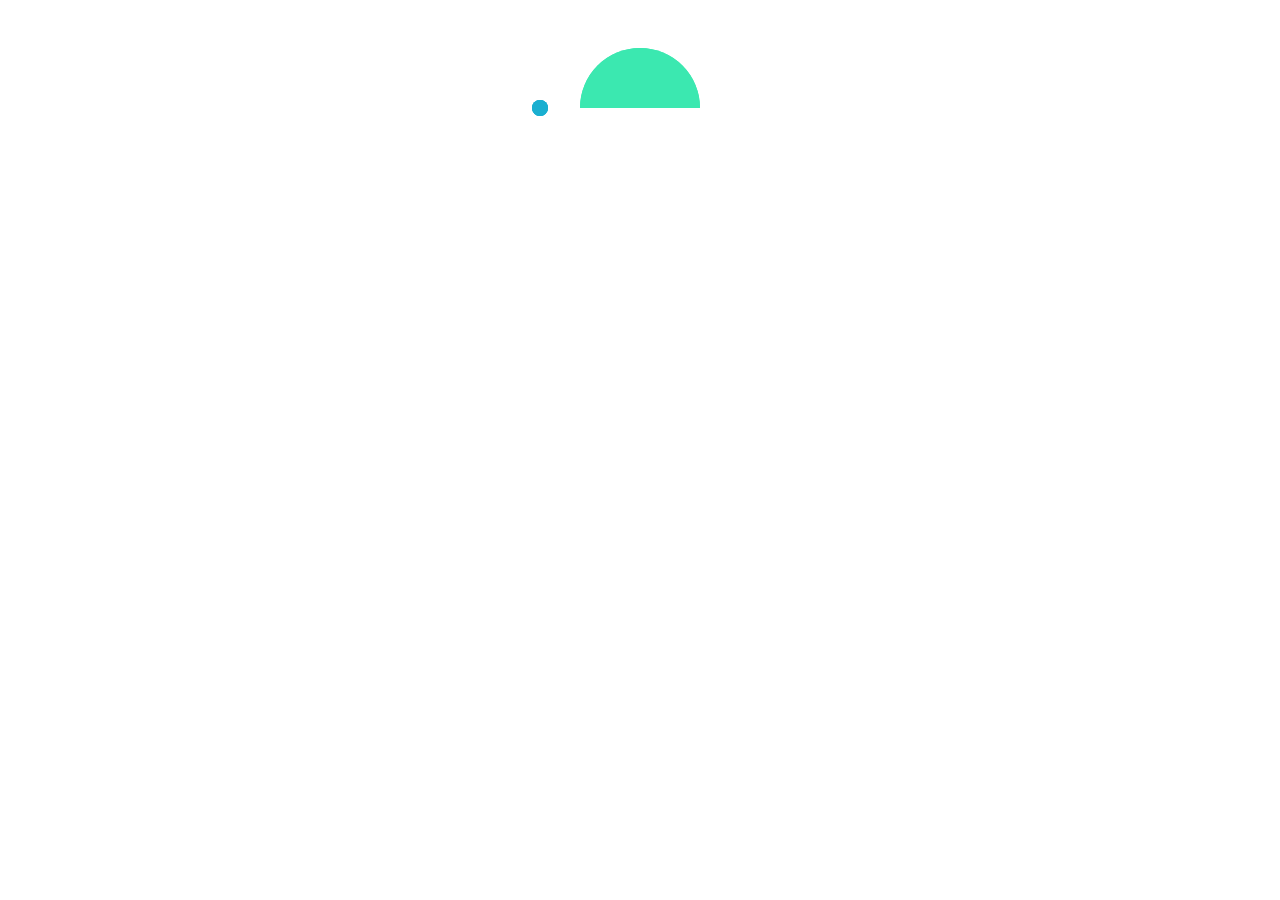
<file: index.html>
<!DOCTYPE html>
<html>
<head>
	<meta charset="UTF-8">
	<title>个人简历</title>
	<style type="text/css">
		@keyframes lds-pacman-1 {
		  0% {
		    -webkit-transform: rotate(0deg);
		    transform: rotate(0deg);
		  }
		  50% {
		    -webkit-transform: rotate(-45deg);
		    transform: rotate(-45deg);
		  }
		  100% {
		    -webkit-transform: rotate(0deg);
		    transform: rotate(0deg);
		  }
		}
		@-webkit-keyframes lds-pacman-1 {
		  0% {
		    -webkit-transform: rotate(0deg);
		    transform: rotate(0deg);
		  }
		  50% {
		    -webkit-transform: rotate(-45deg);
		    transform: rotate(-45deg);
		  }
		  100% {
		    -webkit-transform: rotate(0deg);
		    transform: rotate(0deg);
		  }
		}
		@keyframes lds-pacman-2 {
		  0% {
		    -webkit-transform: rotate(180deg);
		    transform: rotate(180deg);
		  }
		  50% {
		    -webkit-transform: rotate(225deg);
		    transform: rotate(225deg);
		  }
		  100% {
		    -webkit-transform: rotate(180deg);
		    transform: rotate(180deg);
		  }
		}
		@-webkit-keyframes lds-pacman-2 {
		  0% {
		    -webkit-transform: rotate(180deg);
		    transform: rotate(180deg);
		  }
		  50% {
		    -webkit-transform: rotate(225deg);
		    transform: rotate(225deg);
		  }
		  100% {
		    -webkit-transform: rotate(180deg);
		    transform: rotate(180deg);
		  }
		}
		@keyframes lds-pacman-3 {
		  0% {
		    -webkit-transform: translate(190px, 0);
		    transform: translate(190px, 0);
		    opacity: 0;
		  }
		  20% {
		    opacity: 1;
		  }
		  100% {
		    -webkit-transform: translate(70px, 0);
		    transform: translate(70px, 0);
		    opacity: 1;
		  }
		}
		@-webkit-keyframes lds-pacman-3 {
		  0% {
		    -webkit-transform: translate(190px, 0);
		    transform: translate(190px, 0);
		    opacity: 0;
		  }
		  20% {
		    opacity: 1;
		  }
		  100% {
		    -webkit-transform: translate(70px, 0);
		    transform: translate(70px, 0);
		    opacity: 1;
		  }
		}
		.lds-pacman {
		  position: relative;
		}
		.lds-pacman > div:nth-child(2) div {
		  position: absolute;
		  top: 40px;
		  left: 40px;
		  width: 120px;
		  height: 60px;
		  border-radius: 120px 120px 0 0;
		  background: #3be8b0;
		  -webkit-animation: lds-pacman-1 1s linear infinite;
		  animation: lds-pacman-1 1s linear infinite;
		  -webkit-transform-origin: 60px 60px;
		  transform-origin: 60px 60px;
		}
		.lds-pacman > div:nth-child(2) div:nth-child(2) {
		  -webkit-animation: lds-pacman-2 1s linear infinite;
		  animation: lds-pacman-2 1s linear infinite;
		}
		.lds-pacman > div:nth-child(1) div {
		  position: absolute;
		  top: 92px;
		  left: -8px;
		  width: 16px;
		  height: 16px;
		  border-radius: 50%;
		  background: #1aafd0;
		  -webkit-animation: lds-pacman-3 1s linear infinite;
		  animation: lds-pacman-3 1s linear infinite;
		}
		.lds-pacman > div:nth-child(1) div:nth-child(1) {
		  -webkit-animation-delay: -0.67s;
		  animation-delay: -0.67s;
		}
		.lds-pacman > div:nth-child(1) div:nth-child(2) {
		  -webkit-animation-delay: -0.33s;
		  animation-delay: -0.33s;
		}
		.lds-pacman > div:nth-child(1) div:nth-child(3) {
		  -webkit-animation-delay: 0s;
		  animation-delay: 0s;
		}
		.lds-pacman {
		  width: 200px !important;
		  height: 200px !important;
		  -webkit-transform: translate(-100px, -100px) scale(1) translate(100px, 100px);
		  transform: translate(-100px, -100px) scale(1) translate(100px, 100px);
		}
		.lightbox{
			position: fixed;
		    top: 0px;
		    left: 0px;
		    height: 100%;
		    width: 100%;
		    z-index: 7;
		    opacity: 0.3;
		    display: block;
		    background-color: rgb(0, 0, 0);
		}
		.pop{
			position: absolute;
			top: 0;
		    left: 50%;
			width: 894px;
		    margin-left: -447px;
		    z-index: 9;
		}

	</style>
	<script src="./pdf.js"></script>
	
</head>
<body>
	<div class="lds-css ng-scope" id="loading">
	  <div style="width:100%;height:100%;margin: auto auto;" class="lds-pacman">
	    <div>
	      <div></div>
	      <div></div>
	      <div></div>
	    </div>
	    <div>
	      <div></div>
	      <div></div>
	    </div>
	  </div>
	</div> 
	<!-- <h1><a href="javascript:void(0)" target="_blank" onclick="showPdf()">显示pdf文档</a></h1> -->
	<div id="container" style="display: none;">
		<div class="lightbox"></div>
		<div id="pop" class="pop">
			<canvas id="the-canvas"></canvas>
		</div>
	</div>
</body>
<script type="text/javascript">
		// var loading=document.getElementById('loading');
		// function showPdf(){
		// 	var container = document.getElementById("container");
		// 	container.style.display = "block";
		// 	var url = 'resume.pdf';
		// 	PDFJS.workerSrc = './pdf.worker.js';
		// 	PDFJS.getDocument(url).then(function getPdfHelloWorld(pdf) {
		// 	    //
		// 	    // Fetch the first page
		// 	    //
		// 	    pdf.getPage(1).then(function getPageHelloWorld(page) {
		// 	      var scale = 1.5;
		// 	      var viewport = page.getViewport(scale);

		// 	      //
		// 	      // Prepare canvas using PDF page dimensions
		// 	      //
		// 	      var canvas = document.getElementById('the-canvas');
		// 	      var context = canvas.getContext('2d');
		// 	      canvas.height = viewport.height;
		// 	      canvas.width = viewport.width;

		// 	      //
		// 	      // Render PDF page into canvas context
		// 	      //
		// 	      var renderContext = {
		// 	        canvasContext: context,
		// 	        viewport: viewport
		// 	      };
		// 	      page.render(renderContext);
		// 	      loading.style.display='none';
		// 	      loading=null;
			     

		// 	    });
		//   });
		// }
		// showPdf();	
	</script>
</html>
</file>
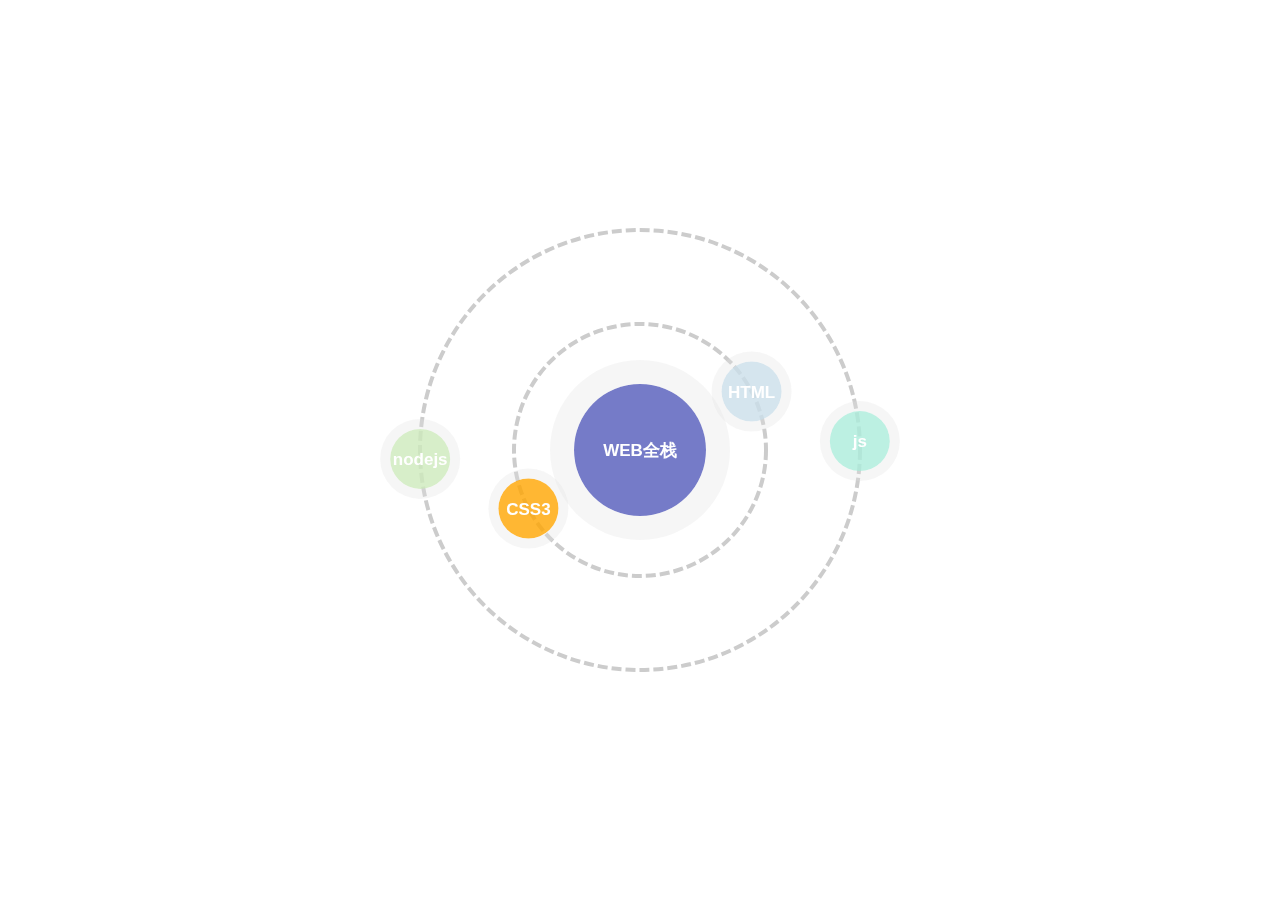
<file: canvas/index.html>
<!DOCTYPE html>
<html lang="en">
<head>
    <meta charset="UTF-8">
    <meta name="viewport" content="width=device-width, initial-scale=1.0, user-scalable=yes">
    <title>canvas</title>
    <script src="konva.js"></script>
    <script src="CirleText.js"></script>
</head>
<style>
    body{
        padding: 0;
        margin: 0;
        overflow: hidden;
    }
</style>
<body>
<div id="container"></div>
</body>
<script>
    //创建一个舞台
    var stage=new Konva.Stage({
        container:container,
        width:window.innerWidth,
        height:window.innerHeight
    });

    //中心点坐标
    var cenX=stage.width()/2;  //在Konvas获取数据都是用方法
    var cenY=stage.height()/2;

    //创建背景层
    var bgLayer=new Konva.Layer();
    stage.add(bgLayer);
    var animateLayer=new Konva.Layer();
    stage.add(animateLayer)
    var groupL2 = new Konva.Group({
        x:cenX,
        y:cenY,
    });
    animateLayer.add(groupL2);
 var groupL3 = new Konva.Group({
     x:cenX,
     y:cenY,
    });
    animateLayer.add(groupL3);

    //绘制背景
    var innerRadius=252/2;
    var outerRadius=220;
    var innerCircle=new Konva.Circle({
        x:cenX,
        y:cenY,
        radius:innerRadius,
        stroke:'#ccc',
        strokeWidth:4,
        dash:[10,4]
    })
    bgLayer.add(innerCircle);
    var outerCircle=new Konva.Circle({
        x:cenX,
        y:cenY,
        radius:outerRadius,
        stroke:'#ccc',
        strokeWidth:4,
        dash:[10,4]
    })

    bgLayer.add(outerCircle);


    var cenCirleText=new CirleText({
        x:cenX,
        y:cenY,
        innerRadius:132/2,
        outerRadius:90,
        innerStyle:'#525aba',
        outerStyle:'#e1e1e1',
        text:'WEB全栈'
    })

    cenCirleText.addToGropOrLayer(bgLayer);
    bgLayer.draw();

    var x0=innerRadius*Math.cos(-60*Math.PI/180);
    var y0=innerRadius*Math.sin(-60*Math.PI/180);
    var l2_html5_cirleText=new CirleText({
        x:x0,
        y:y0,
        innerRadius:30,
        outerRadius:40,
        innerStyle:'#cbdfea',
        outerStyle:'#e1e1e1',
        text:'HTML'
    });
    l2_html5_cirleText.addToGropOrLayer(groupL2)

    var x1=innerRadius*Math.cos(120*Math.PI/180);
    var y1=innerRadius*Math.sin(120*Math.PI/180);
    var l2_CSS3_cirleText=new CirleText({
        x:x1,
        y:y1,
        innerRadius:30,
        outerRadius:40,
        innerStyle:'orange',
        outerStyle:'#e1e1e1',
        text:'CSS3'
    })
    l2_CSS3_cirleText.addToGropOrLayer(groupL2)

    var x2=outerRadius*Math.cos(-150*Math.PI/180);
    var y2=outerRadius*Math.sin(-150*Math.PI/180);
    var l3_node_cirleText=new CirleText({
        x:x2,
        y:y2,
        innerRadius:30,
        outerRadius:40,
        innerStyle:'#cdeabc',
        outerStyle:'#e1e1e1',
        text:'nodejs'
    })
    l3_node_cirleText.addToGropOrLayer(groupL3)

    var x3=outerRadius*Math.cos(30*Math.PI/180);
    var y3=outerRadius*Math.sin(30*Math.PI/180);
    var l4_js_cirleText=new CirleText({
        x:x3,
        y:y3,
        innerRadius:30,
        outerRadius:40,
        innerStyle:'#abecdb',
        outerStyle:'#e1e1e1',
        text:'js'
    })
    l4_js_cirleText.addToGropOrLayer(groupL3)


    animateLayer.draw();

    var rotateAnglPerSecond=45;
    var animate=new Konva.Animation(function(frame){
        var rotateAngle=rotateAnglPerSecond* frame.timeDiff/1000;
        groupL2.rotate(rotateAngle)
        groupL2.getChildren().each(function(item,index){
            item.rotate(-rotateAngle)
        });
        groupL3.rotate(-rotateAngle)
        groupL3.getChildren().each(function(item,index){
            item.rotate(rotateAngle)
        })
    },animateLayer);
    animate.start();
    animateLayer.on('mousemove',function(){
        rotateAnglPerSecond=10;
    })
    animateLayer.on('mouseout',function(){
        rotateAnglPerSecond=45;
    })

</script>
</html>
</file>
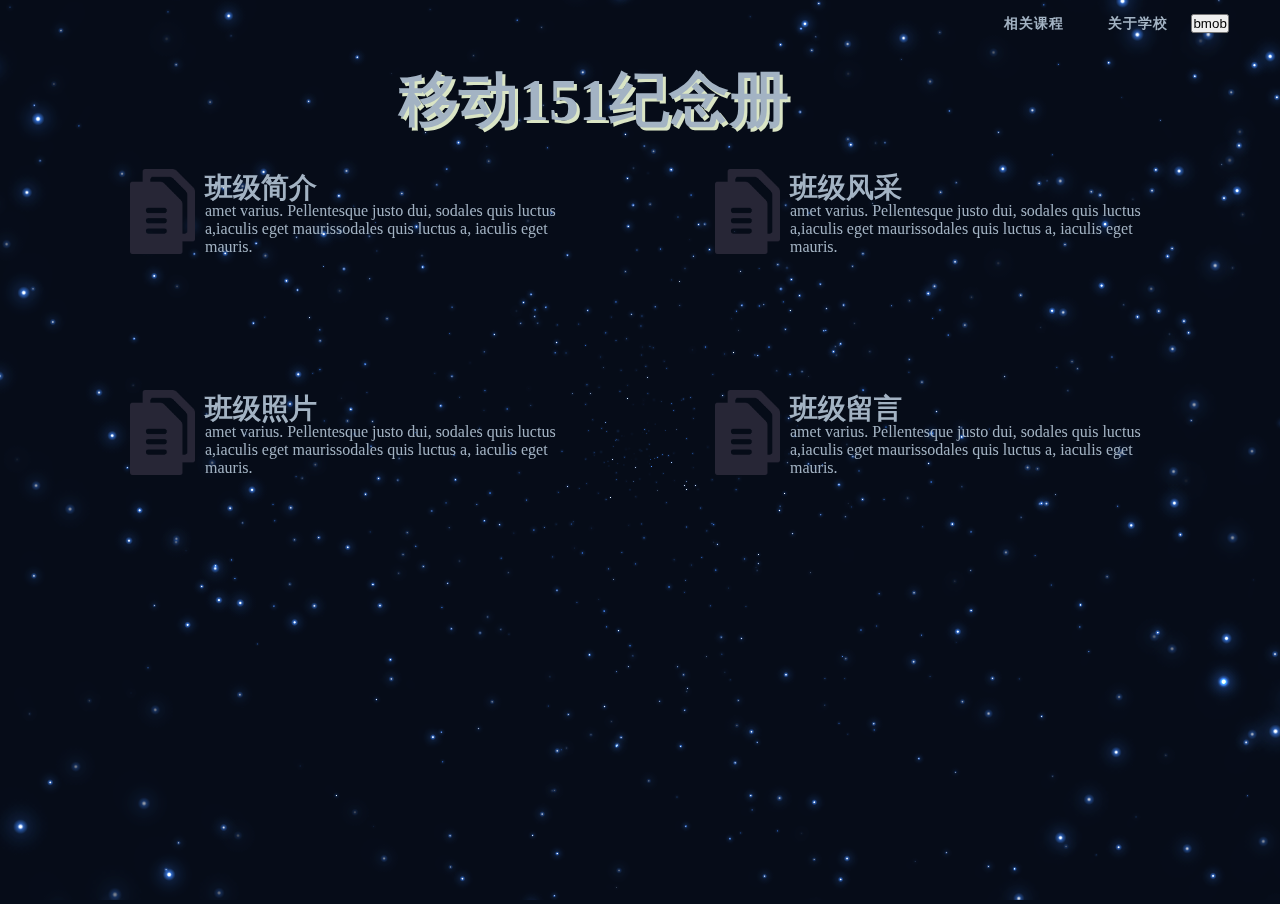
<file: yidong151/index.html>
<!doctype html>
<html>
<head>
<meta charset="utf-8">
<title>移动151纪念册主页面</title>
    <!--<link href="css/zymbj.css" rel="stylesheet" type="text/css" />-->
    <script src="zymbj.js"></script>
    <script src="jquery.min.js"></script>

    <style>
        *{
            margin: 0;
            padding: 0;
        }
        body {
            width: 1300px;

            background: #060e1b;
            overflow: hidden;
        }





        #nav {
            font-size: 0.8em;
            text-align:right;
            position:absolute;

            width:96%;
        }

        #nav a {
            display: inline-block;
            margin: 0.35em 0.1em;
            padding: 0.5em 1.2em;
            outline: none;
            text-decoration: none;
            text-transform: uppercase;
            letter-spacing: 1px;
            font-weight: 700;
            border-radius: 2px;
            font-size: 110%;
            border: 2px solid transparent;
            color:#a3b3c3;

        }
        #nav a:hover{
            color: #000;
            background: #a3b3c3;
        }
        #title{
            position: absolute;
            color: #a3b3c3;
            font-size: 30px;
            text-align: center;
            text-shadow: 3px 3px #dae5c5;
            margin-left: 30%;
            margin-top: 60px;
            width: 420px;

        }

        /*#body01 img{*/
            /*position: absolute;*/
            /*margin-left: 6%;*/
            /*margin-top: 14%;*/
            /*width: 60px;*/
        /*}*/
        /*#body01 h3{*/
            /*position: absolute;*/
            /*margin-left: 12%;*/
            /*margin-top: 14%;*/
        /*}*/
        /*#body01 p{*/
            /*position: absolute;*/
            /*margin-left: 12%;*/
            /*margin-top: 17%;*/
        /*}*/
        #body{
            position: relative;
        }

        #body01{
            width: 35%;
            position: absolute;

            margin-left: 10%;
            margin-top: 13%;
        }
        #body01 img{
            width: 65px;
        }
        #body01 h3,p{
            display: inline-block;
            position: absolute;
            margin-left: 10px;
            color:#a3b3c3;
        }
        #body01 h3{
            font-size: 28px;
        }

        #body01 p{
            margin-top: 33px;


        }
        #body01:hover p{
            color: #9FB6CD;
            font-size: 18px;

        }
        #body01:hover h3{
            color: #9FB6CD;
            font-size: 30px;

        }
        #body01:hover img{
            width: 70px;

        }





        #body02{
            width: 35%;
            position: absolute;

            margin-left: 55%;
            margin-top: 13%;
        }
        #body02 img{
            width: 65px;
        }
        #body02 h3,p{
            display: inline-block;
            position: absolute;
            margin-left: 10px;
            color:#a3b3c3
        }

        #body02 h3{
            font-size: 28px;
        }
        #body02 p{
            margin-top: 33px;


        }
        #body02:hover p{
            color: #9FB6CD;
            font-size: 18px;

        }
        #body02:hover h3{
            color: #9FB6CD;
            font-size: 30px;

        }
        #body02:hover img{
            width: 70px;

        }



        #body03{
            width: 35%;
            position: absolute;

            margin-left: 10%;
            margin-top: 30%;
        }
        #body03 img{
            width: 65px;
        }
        #body03 h3,p{
            display: inline-block;
            position: absolute;
            margin-left: 10px;
            color:#a3b3c3
        }

        #body03 h3{
            font-size: 28px;
        }
        #body03 p{
            margin-top: 33px;


        }
        #body03:hover p{
            color: #9FB6CD;
            font-size: 18px;

        }
        #body03:hover h3{
            color: #9FB6CD;
            font-size: 30px;

        }
        #body03:hover img{
            width: 70px;

        }


        #body04{
            width: 35%;
            position: absolute;

            margin-left: 55%;
            margin-top: 30%;
        }
        #body04 img{
            width: 65px;
        }
        #body04 h3,p{
            display: inline-block;
            position: absolute;
            margin-left: 10px;
            color:#a3b3c3
        }
        #body04 h3{
            font-size: 28px;
        }
        #body04 p{
            margin-top: 33px;


        }
        #body04:hover p{
            color: #9FB6CD;
            font-size: 18px;

        }
        #body04:hover h3{
            color: #9FB6CD;
            font-size: 30px;

        }
        #body04:hover img{
            width: 70px;

        }





    </style>
    <script>
        $(document).ready(function(){
            $("#body01").on("click",function(){
                window.location.href="bjjj.html";
            })

            $("#body02").on("click",function(){
                window.location.href="bjfc.html";
            })

            $("#body03").on("click",function(){
                window.location.href="bjzp.html";
            })

            $("#body04").on("click",function(){
                window.location.href="bjly.html";
            })
             $("#bmob").on("click",function(){
                window.location.href="chat02.html";
            })
        });



    </script>


</head>

<body>
<div id="wrap">
    <nav id="nav">
        <a href="#">相关课程</a>
        <a href="#">关于学校</a>
        <button id="bmob">bmob</button>


    </nav>
    <div id="title">
          <h1>移动151纪念册</h1>
    </div>
    
    <div id="body">
        <div id="body01">
            <img src="image02.png">
            <h3>班级简介</h3>
            <p> amet varius. Pellentesque justo dui, sodales quis luctus a,iaculis eget maurissodales quis luctus a, iaculis eget mauris. </p>

        </div>

        <div id="body02">
            <img src="image02.png">
            <h3>班级风采</h3>
            <p> amet varius. Pellentesque justo dui, sodales quis luctus a,iaculis eget maurissodales quis luctus a, iaculis eget mauris. </p>

        </div>

        <div id="body03">
            <img src="image02.png">
            <h3>班级照片</h3>
            <p> amet varius. Pellentesque justo dui, sodales quis luctus a,iaculis eget maurissodales quis luctus a, iaculis eget mauris. </p>

        </div>

        <div id="body04">
            <img src="image02.png">
            <h3>班级留言</h3>
            <p> amet varius. Pellentesque justo dui, sodales quis luctus a,iaculis eget maurissodales quis luctus a, iaculis eget mauris. </p>

        </div>





    </div>



    

<!--班级简介  班级风采 班级照片  班级留言-->




<canvas id="canvas"></canvas>
</div>



</body>
</html>
</file>
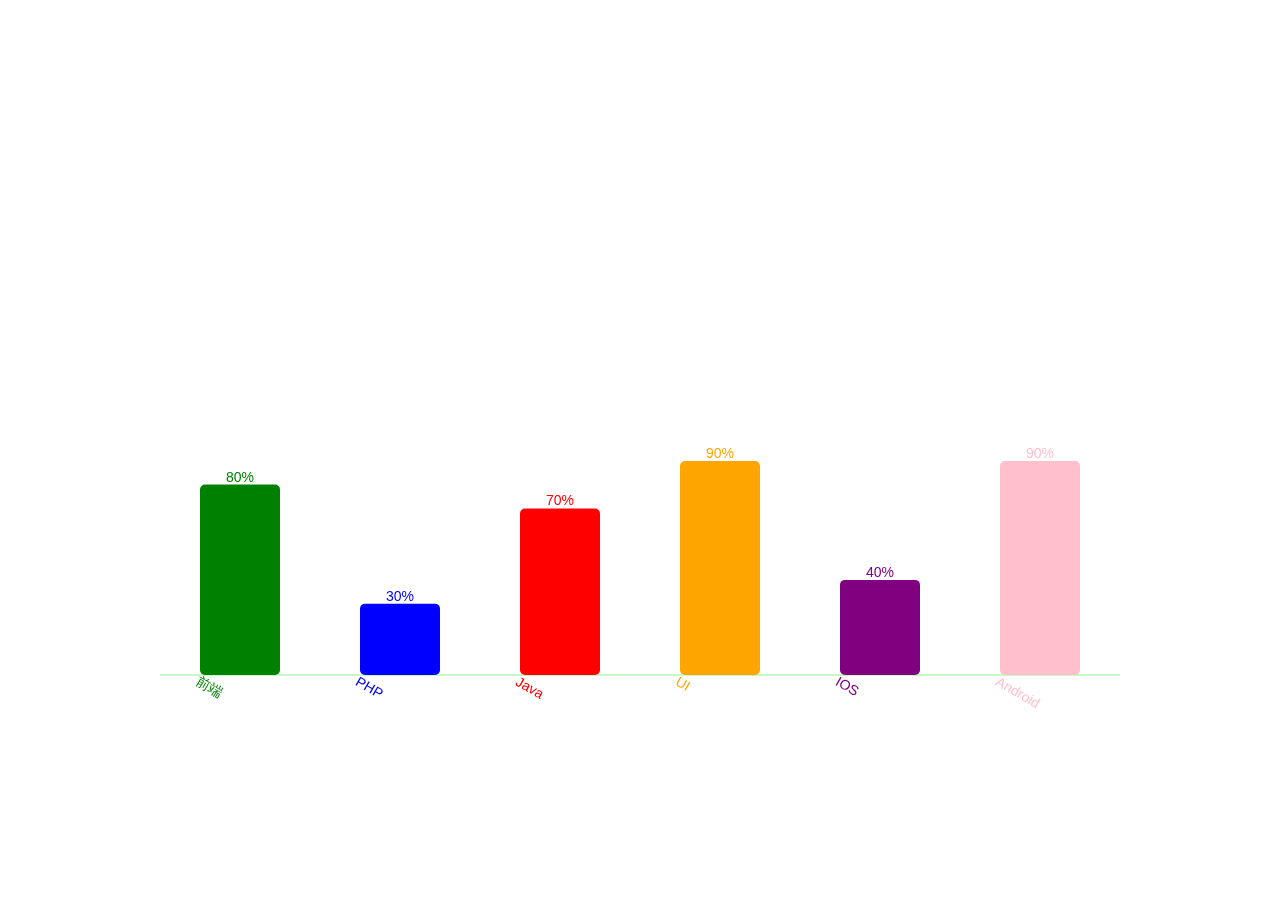
<file: canvas/rect.html>
<!DOCTYPE html>
<html lang="en">
<head>
    <meta charset="UTF-8">
    <meta name="viewport" content="width=device-width, initial-scale=1.0, user-scalable=no">
    <title>Title</title>
    <script src="konva.js"></script>
</head>
<style>
    body{
        margin: 0;
        padding: 0;
        overflow: hidden;
    }
</style>
<body>
<div id="con"></div>

</body>
<script>



        var stage = new Konva.Stage({
            container: 'con',
            width: window.innerWidth,
            height: window.innerHeight
        });
        var layer = new Konva.Layer();
        stage.add(layer);

        var x0 = 1 / 8 * stage.width();
        var y0 = 3 / 4 * stage.height();

        var width = 3 / 4 * stage.width();
        var height = 1 / 2 * stage.height();


        var baseLine = new Konva.Line({
            points: [x0, y0, x0 + width, y0],
            strokeWidth: 1,
            width: 1,
            stroke: 'lightgreen',
        });
        layer.add(baseLine);

        var data = [
            {name: '前端', value: '.8', color: 'green'},
            {name: 'PHP', value: '.3', color: 'blue'},
            {name: 'Java', value: '.7', color: 'red'},
            {name: 'UI', value: '.9', color: 'orange'},
            {name: 'IOS', value: '.4', color: 'purple'},
            {name: 'Android', value: '.9', color: 'pink'}
        ];
        var recrWidth = width / data.length;

        data.forEach(function (item, index) {
            var rect = new Konva.Rect({
                x: x0 + (1 / 4 + index) * recrWidth,
                y: y0 - (item.value * height),
                width: recrWidth / 2,
                height: item.value * height,
                fill: item.color,
                cornerRadius: 5
            });
            layer.add(rect);

            var textPercent = new Konva.Text({
                x: x0 + index * recrWidth,
                y: y0 - (item.value * height) - 14,
                fontSize: 14,
                width: recrWidth,
                text: item.value * 100 + '%',
                fill: item.color,
                align: 'center',
                name: 'textPercent'
            })
            layer.add(textPercent);

            var textNameGroup = new Konva.Group({
                x: x0 + (1 / 4 + index) * recrWidth,
                y: y0,
            })
            var textName = new Konva.Text({
                x: 0,
                y: 0,
                fontSize: 14,
//            width:recrWidth,
                fill: item.color,
                text: item.name,
//            align:'center',
                rotation: 30

            })
            textNameGroup.add(textName)
            layer.add(textNameGroup);
        })


        layer.draw();


        stage.on('contentClick', function () {
            //console.log(layer.find('Rect'))
            layer.find('Rect').each(function (item, index) {
                item.y(y0);
                item.height(0);


                item.to({
                    duration: 1.3,
                    y: y0 - data[index].value * height,
                    height: data[index].value * height
                })
            });
//        console.log(layer.find('.textPercent'))
            layer.find('.textPercent').each(function (item, index) {
                item.y(y0 - 14);
//            item.text(0)
//            item.height(0);

//            var i=data[index].value*100;
//            console.log(i)
                item.to({
                    duration: 1.3,
                    y: y0 - data[index].value * height - 14,
//                text:i
//                text:data[index].value*100.replace(/\b(0+)/gi,"")
                })
            })
        })

    setTimeout(function(){
        layer.find('Rect').each(function (item, index) {
            item.y(y0);
            item.height(0);


            item.to({
                duration: 1.3,
                y: y0 - data[index].value * height,
                height: data[index].value * height
            })
        });
//        console.log(layer.find('.textPercent'))
        layer.find('.textPercent').each(function (item, index) {
            item.y(y0 - 14);
//            item.text(0)
//            item.height(0);

//            var i=data[index].value*100;
//            console.log(i)
            item.to({
                duration: 1.3,
                y: y0 - data[index].value * height - 14,
//                text:i
//                text:data[index].value*100.replace(/\b(0+)/gi,"")
            })
        })
    },1)


</script>
</html>
</file>
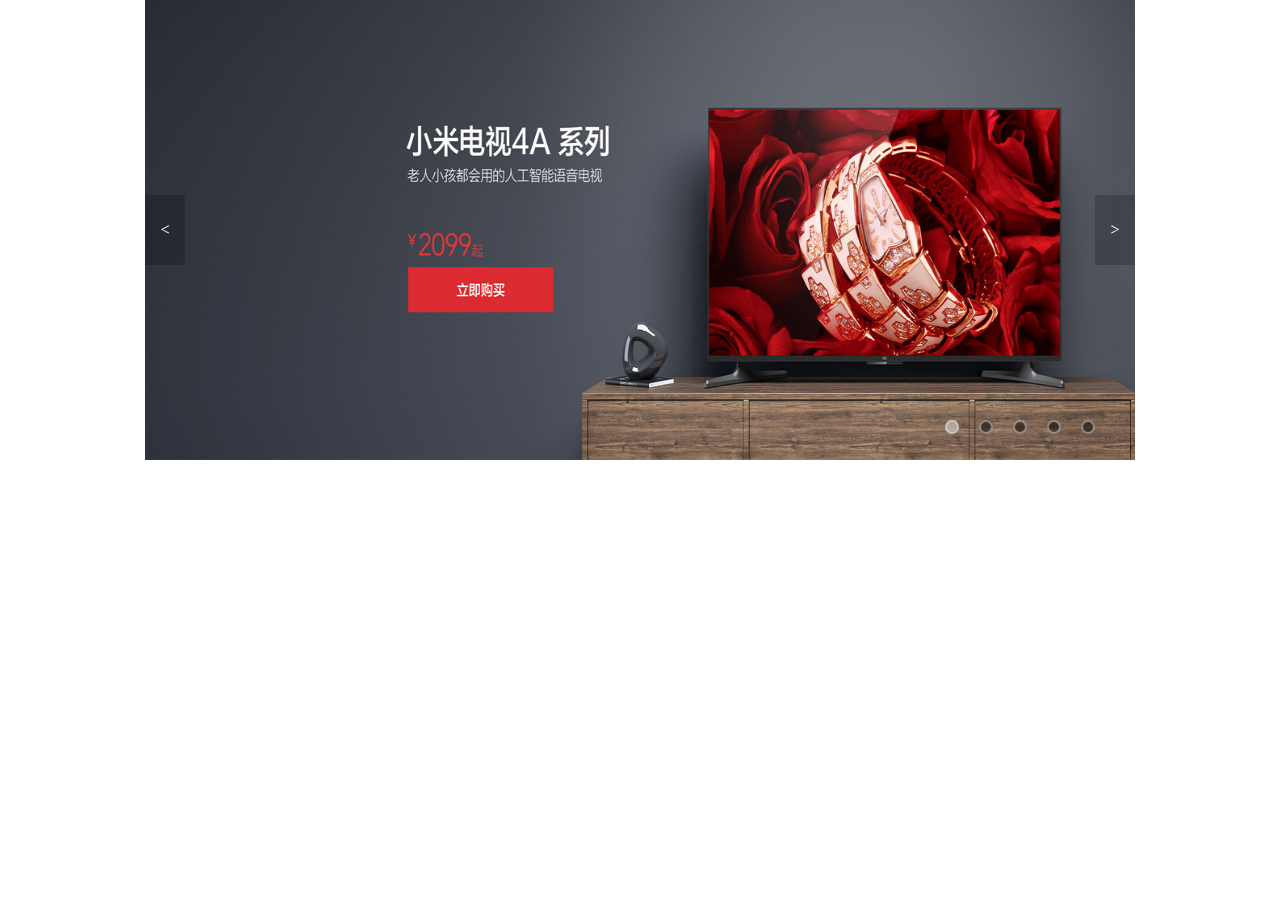
<file: demo/imagesScroll.html>
<!DOCTYPE html>
<html lang="en">
<head>
    <meta charset="UTF-8">

    <title>Title</title>
</head>
<style>
    *{
        margin: 0px;
        padding: 0px;
    }
    #main{
        width: 990px;
        height: 460px;
        margin: 0px auto;
        position: relative;
        overflow: hidden;
    }
    #pics{
        /*width: 4950px;*/
        width: inherit;
        height: inherit;
        overflow: hidden;

    }
    #pics div{
        width: 4950px;
        height: inherit;
    }
    #pics img{
        width: 990px;
        height: 460px;
        float: left;
    }
    #left,#right{
        width: 40px;
        height: 70px;
        background: rgba(0,0,0,0.2);
        line-height: 70px;
        text-align: center;
        position: absolute;
        color: white;
        cursor: pointer;

    }
    #left{
        left:0px;
        top: 195px;
    }

    #right{
        right: 0px;
        top: 195px;;
    }
    #dots{
        width: 180px;
        height: 20px;
        position: absolute;
        right: 30px;
        bottom: 20px;
    }
    #dots span{
        float: left;
        width: 10px;
        height: 10px;
        border-radius: 50%;
        background: rgba(0,0,0,0.5);
        margin-left: 20px;
        border: 2px rgba(225,225,225,0.5) solid;
        cursor: pointer;

    }
    /*#dots span:nth-child(1){*/
        /*background: rgba(225,225,225,0.5);;*/
    /*}*/
    /**/
    #dots .selected{
        background-color: rgba(225,225,225,0.5);
    }
    #dots .unselected{
        background-color: rgba(0,0,0,0.5);
    }


</style>
<body>
<div id="main">
    <div id="pics">
        <div>
            <img src="images/g1.jpg" alt="">
            <img src="images/g2.jpg" alt="">
            <img src="images/g3.jpg" alt="">
            <img src="images/g4.jpg" alt="">
            <img src="images/g5.jpg" alt="">
        </div>


    </div>
    <div id="left"> < </div>
    <div id="right"> > </div>
    <div id="dots">
        <span class="selected"></span>
        <span></span>
        <span></span>
        <span></span>
        <span></span>
    </div>
</div>

<script>
    var oMain=document.getElementById('main');
    var oPics=document.getElementById('pics');
    var oLeft=document.getElementById('left');
    var oRight=document.getElementById('right');
    var oDots=document.getElementById('dots');
    var dotArray=oDots.getElementsByTagName('span');
    var imgArray=oPics.getElementsByTagName('img');


    var page=1;
    var tatal=dotArray.length;  //总共有多少页
    var imgWidth=imgArray[0].offsetWidth;  //每张图片的宽度

    function toPage(page){
        oPics.scrollLeft=(page-1)*imgWidth;
    }

    function toDot(page){
        for (var i=0; i < dotArray.length;i++){
            dotArray[i].className="unselected";

        }
        dotArray[page-1].className="selected";
    }



    oRight.onclick=function(){
//        oPics.scrollLeft=imgWidth*page;
//        page++;
//        if(page>=tatal){
//            page=tatal;
//        }


        var _page=page+1;

        page++;
        if (page>tatal){
            page=1;
            _page=1;
        }
        toPage(_page);
        toDot(page);


    }
    oLeft.onclick=function(){

//        if(page>=0){
//
//            page-=2;
//
//
//        }
//        alert(page)
//        oPics.scrollLeft=imgWidth*page;

        var _page=page-1;

        page--;
        if (page<1){
            page=5;
            _page=5;
        }
        toPage(_page);
        toDot(page);
    }


    for (var i=0; i<dotArray.length;i++){
        dotArray[i].index=i+1;
        dotArray[i].onclick= function () {
            //console.log(this.index)
            toPage(this.index);
            toDot(this.index);
            page=this.index;
        }
    }

//    for (var i=0; i<dotArray.length;i++){
//            dotArray[i].onclick= function (i) {
//                return function (){
//                    console.log(i+1);
//                    toPage(i+1);
//                    toDot(i+1);
//                    page=i+1;
//                }
//
//            }(i);
//        }



    var timer;
    timer=setInterval(time,2000);


    function time(){
        var _page=page+1;
        if(_page>tatal){
            _page=1;
            page=0;

        }
        toPage(_page);
        toDot(_page);
        page++
    }


    oLeft.onmousedown=function(){
        clearInterval(timer);
    }
    oLeft.onmouseup=function(){
//        setTimeout(function(){timer},2000);
        timer=setInterval(time,2000);
    }

    oRight.onmousedown=function(){
        clearInterval(timer);
    }
    oRight.onmouseup=function(){
//        setTimeout(function(){timer},2000);
        timer=setInterval(time,2000);
    }

        for (var i=0; i<dotArray.length;i++){
                dotArray[i].onmousedown= function () {
                    return function (){
                        clearInterval(timer);
                    }

                }();
            }


    for (var i=0; i<dotArray.length;i++){
        dotArray[i].onmouseup= function () {
            return function (){
                timer=setInterval(time,2000);
            }

        }();
    }


</script>

</body>
</html>
</file>
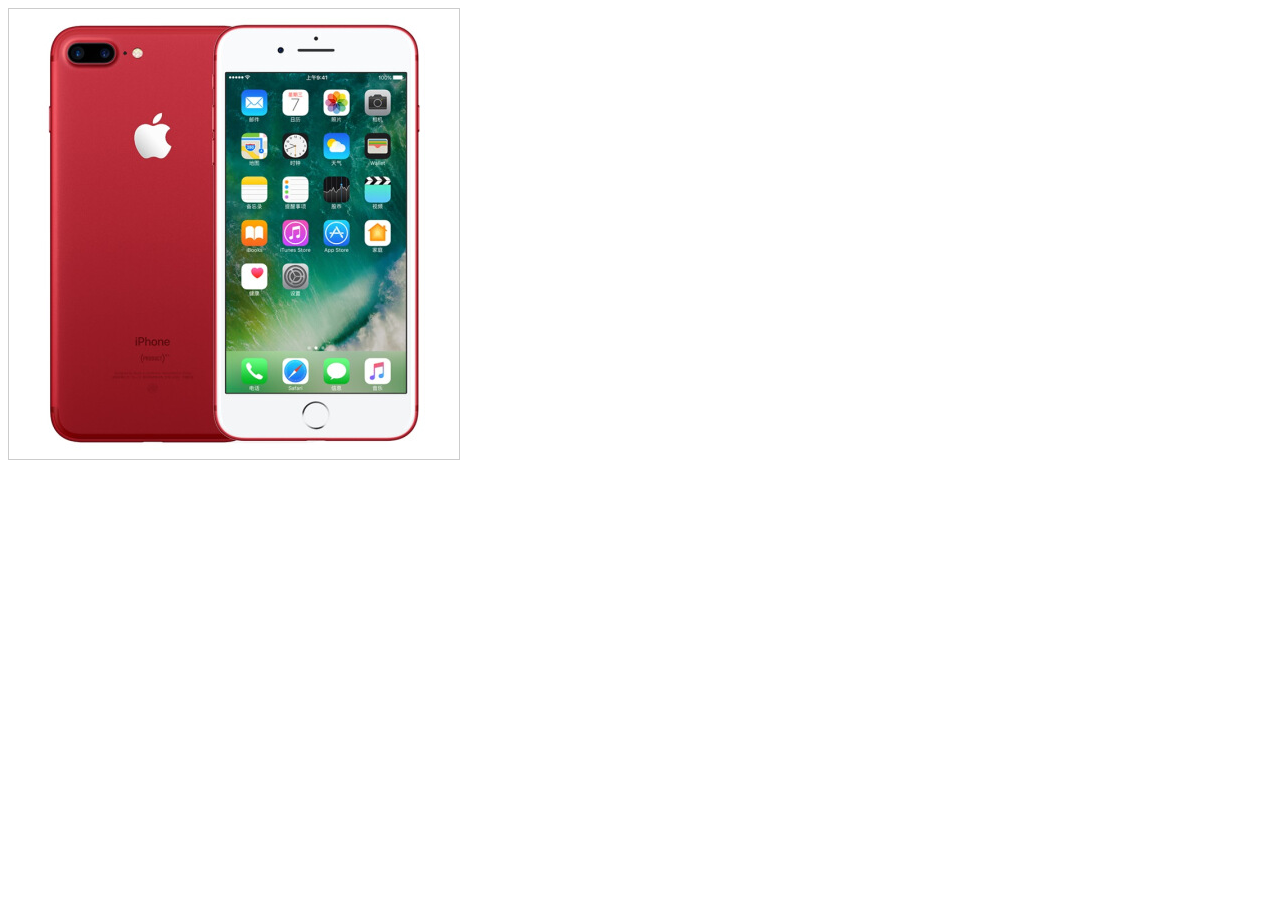
<file: demo/imgBig.html>
<!DOCTYPE html>
<html lang="en">
<head>
    <meta charset="UTF-8">
    <title>Title</title>
</head>
<style>
    *{
        /*margin: 0px;*/
        /*padding: 0px;*/
    }
    #small{
        width: 450px;
        height: 450px;
        border: 1px #cccccc solid;
        background-image: url("images/f1.jpg");
        float: left;
        position: relative;
    }
    #mask{
        width: 200px;
        height: 200px;
        background-color: yellow;
        opacity: 0.5;
        position: absolute;
        left: 0px;
        top:0px;
        display: none;
    }
    #big{
        width: 550px;
        height: 550px;
        border: 1px #cccccc solid;
        float: left;
        overflow: hidden;
        display: none;

    }

</style>
<body>

<!--<div id="main">-->
    <div id="small">
        <div id="mask"></div>
    </div>
    <div id="big">
        <img src="images/f3.jpg" alt="">
    </div>
<!--</div>-->


<script>
    function $(aDom){
        var dom=document.getElementById(aDom);
        return dom;
    }

    var oSmall=$("small");
    var oMask=$("mask");
    var oBig=$("big");

    oSmall.onmousemove=function(event){
        //event  系统事件对象
        //event.clientX  鼠标在屏幕的位置
       // console.log(event.clientX)

        var left= event.clientX - oMask.offsetWidth/2-8;
        var top= event.clientY - oMask.offsetHeight/2-8;

        oMask.style.display="block";

        var minLeft=0;
        var maxLeft=oSmall.offsetWidth - oMask.offsetWidth;

        var minTop=0;
        var maxTop=oSmall.offsetHeight - oMask.offsetHeight;

        if(left<=minLeft){
            left=minLeft;
        }
        if(left>=maxLeft){
            left=maxLeft;
        }

        if(top<=minTop){
            top=minTop;
        }
        if(top>=maxTop){
            top=maxTop;
        }

        oMask.style.left=left+'px';
        oMask.style.top=top+'px';


        oBig.scrollLeft=left;
        oBig.scrollTop=top;

    }

    oSmall.onmouseover=function(){
        oMask.style.display="block";
        oBig.style.display="block";
    }

    oSmall.onmouseout=function(){
        //oMask.style.left=0+'px';
       // oMask.style.top=0+'px';

        //oBig.scrollLeft=0;
       // oBig.scrollTop=0;
        oMask.style.display="none";
        oBig.style.display="none";
        
        
        
//        //大图运动
//        var l=(oBigImg.offsetWidth - oBig.offsetWidth)*(oMask.offsetLeft)/(maxLeft);
//        oBig.scrollLeft=l;
//
//        var v=(oBigImg.offsetHeight - oBig.offsetHeight)*(oMask.offsetTop)/(maxTop);
//        oBig.scrollTop=v;


    }


</script>

</body>
</html>
</file>
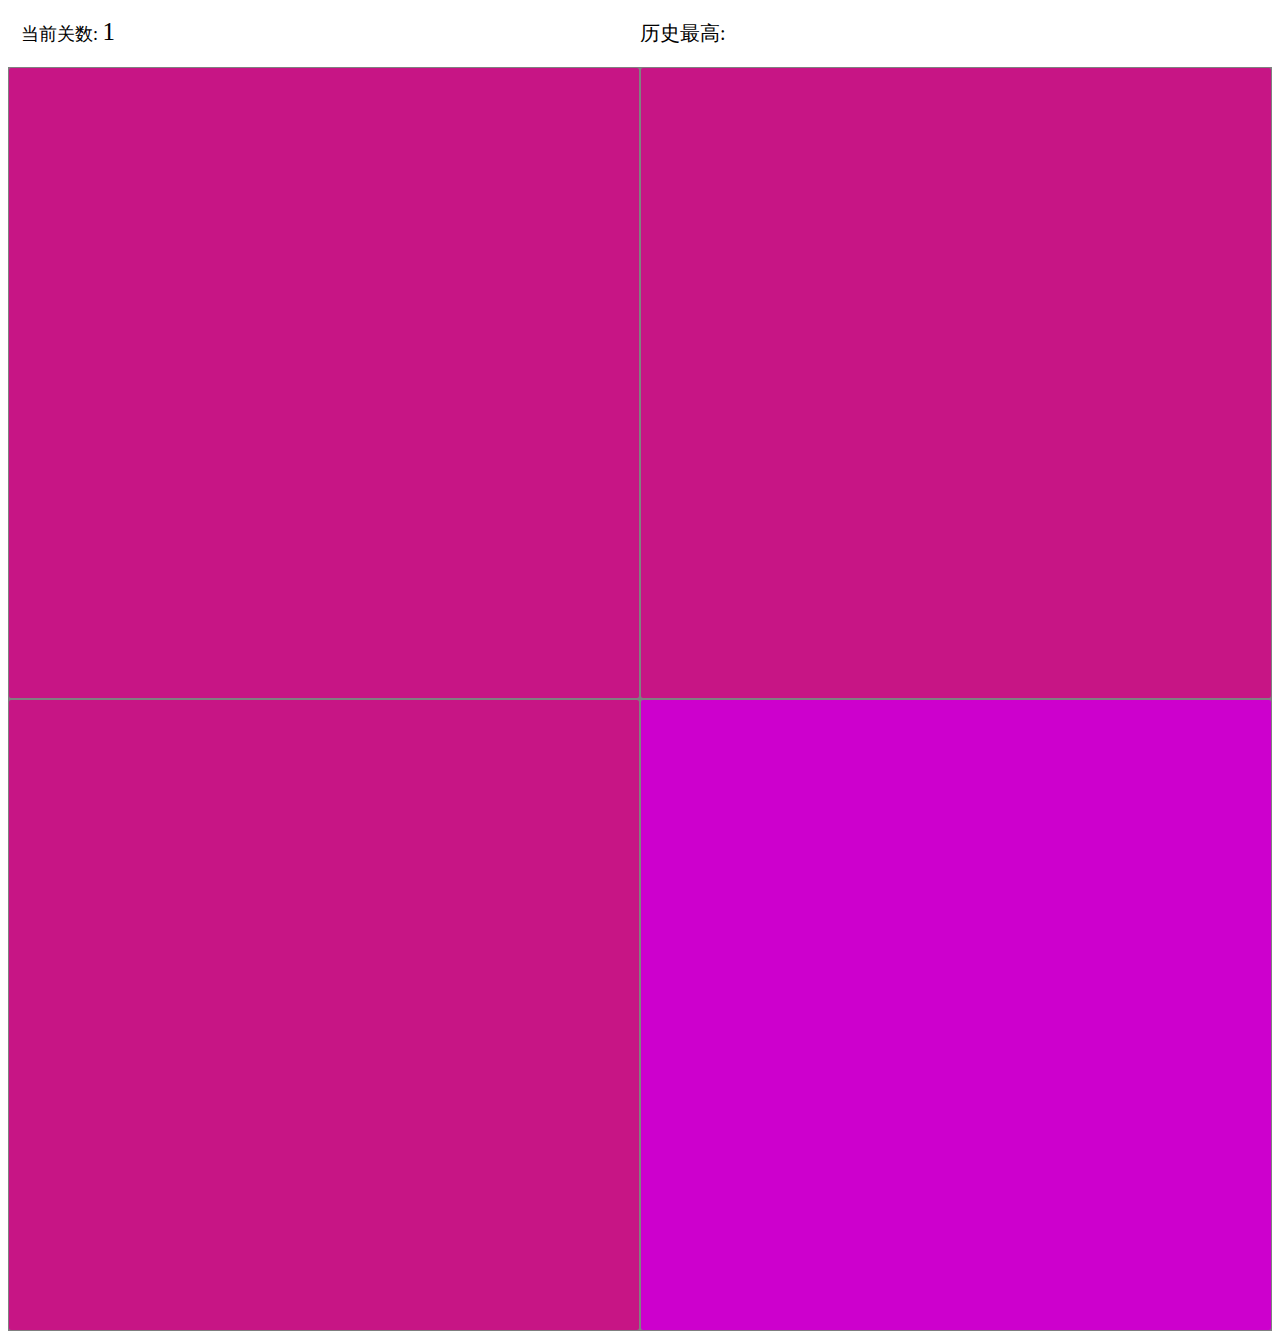
<file: demo/secha.html>
<!DOCTYPE html>
<html>
<head lang="en">
    <meta charset="UTF-8">
    <meta name="viewport" content="initial-scale=1.0, maximum-scale=1.0, user-scalable=no" />

    <title></title>
    <script src="js/jquery.min.js"></script>
    <script src="js/bmobSocketIo.js"></script>
    <script src="js/bmob.js"></script>

</head>

<style>
    #mian{
        /*width: 400px;*/
        /*height: 400px;*/
        margin: 0 auto;
       background: gray;
        position: relative;
    }
    #mian .block{
        /*width: 198px;*/
        /*height:198px;*/
        position: absolute;
       /*/background: red;*/
        margin-left: 1px;
        margin-top: 1px;
        border-radius: 2px;
    }
    #mainScore{
        font-size: 18px;
        margin-left: 13px;
    }
    #mainScore span{
        font-size: 25px;
    }
    #mainSopScore{
        margin-left: 50%;
        margin-top: -46px;
        font-size: 20px;
    }
    #mainSopScore span{
        font-size: 25px;
    }
</style>

<body>

<p id="mainScore">当前关数: <span id="score">1</span></p>
<p id="mainSopScore">历史最高: <span id="topScore"></span></p>

<div id="mian" value="3">

</div>


</body>

<script>
    BmobSocketIo.initialize("342c404c07e9a8fef3b50754bddbe409");
    Bmob.initialize("342c404c07e9a8fef3b50754bddbe409", "751bb754eb6d39ac716cfd73a0df227a");
    var mian=document.getElementById('mian');
    var score=document.getElementById('score');
    var topScore=document.getElementById('topScore');

    var scoreText=1;

    var selectScore;

    var board=new Array();
    var num=2;
    var clientWidth= document.body.clientWidth;
    var w=clientWidth/num;
    var h=clientWidth/num;
    init()
    function init(){

        $("#mian").css("width",clientWidth);
        $("#mian").css("height",clientWidth);

        for(var i=0;i<num;i++){
            board[i]=new Array();
            for(var j=0;j<num;j++){
                $("#mian").append($("<p class='block' id='block-"+i+"-"+j+"'></p>"))
                var block=$("#block-"+i+"-"+j);
                block.css("top",getPos(i,w));
                block.css("left",getPos(j,w));
                block.css("width",w-2)
                block.css("height",h-2)
                block.attr("value","1");
                board[i][j]=0;
            }
        }

        var randx=parseInt(Math.floor(Math.random()*num));
        var randy=parseInt(Math.floor(Math.random()*num));

        board[randx][randy]=1;

        var block=$("#block-"+randx+"-"+randy);
        block.attr("value","0");

        setColor()


    }
    function setColor(){
        var rand=parseInt(Math.floor(Math.random()*3));
        if(rand==0){
            randColor("#C71585","#CD00CD");
        }
        if(rand==1){
            randColor("#C5C1AA","#BDBDBD");
        }

        if(rand==2){

            randColor("#CD8500","#CDAD00");
        }
    }

    function randColor(color,nucolor){
        for(var i=0;i<num;i++){
            for(var j=0;j<num;j++){
                if(board[i][j]==0){
                    var block=$("#block-"+i+"-"+j);
                    block.css("background",color);
                }else{
                    var block=$("#block-"+i+"-"+j);
                    block.css("background",nucolor);
                }
            }
        }
    }

    function getPos(i,w){
        return i*w;
    }

    mian.onclick=function(ev){



        if(ev.target.value==0){
            scoreText++;
            mian.innerHTML='';
            num++;
            score.innerHTML=scoreText;
            w=clientWidth/num;
            h=clientWidth/num;
            init();
            if(scoreText>selectScore){
                topScore.innerHTML=scoreText;
                updateScore();
            }

        }else{
            alert("GAME OVER");
            //insertScore();
            scoreText=1;
            mian.innerHTML='';
            score.innerHTML=scoreText;
            num=2;
            w=clientWidth/num;
            h=clientWidth/num;
            init();
            selectTopScore();
        }



    }

    /*
  function insertScore(){
      var Chat = Bmob.Object.extend("score");
      var chat = new Chat();
      chat.set("score", $("#score").html());
      chat.set("topScore", $("#topScore").html());
      //chat.set("content", $("#content").val());
      chat.save(null, {
          success: function(object) {
              // alert('添加数据成功，返回的objectId是：' + object.id)
          },
          error: function(model, error) {
          }
      });
  }
  */

    function updateScore(){
        var GameScore = Bmob.Object.extend("score");
        var query = new Bmob.Query(GameScore);
        query.get("f7e2757255", {
            success: function(object) {
                // The object was retrieved successfully.
                object.set("topScore", $("#score").html());
                object.save(null, {
                    success: function(objectUpdate) {
                        //alert("create object success, object score:"+objectUpdate.get("score"));
                    },
                    error: function(model, error) {
                       // alert("create object fail");
                    }
                });
            },
            error: function(object, error) {
               // alert("query object fail");
            }
        });
    }


    function selectTopScore(){
        var score = Bmob.Object.extend("score");
        var query = new Bmob.Query(score);
        query.get("f7e2757255", {
            success: function(object) {
                // The object was retrieved successfully.
                //alert(object.get("score"));
                selectScore=object.get("topScore");
                topScore.innerHTML=selectScore;
                console.log(selectScore);

            },
            error: function(object, error) {
                alert("query object fail");
            }
        });
    }
    selectTopScore();



</script>


</html>
</file>
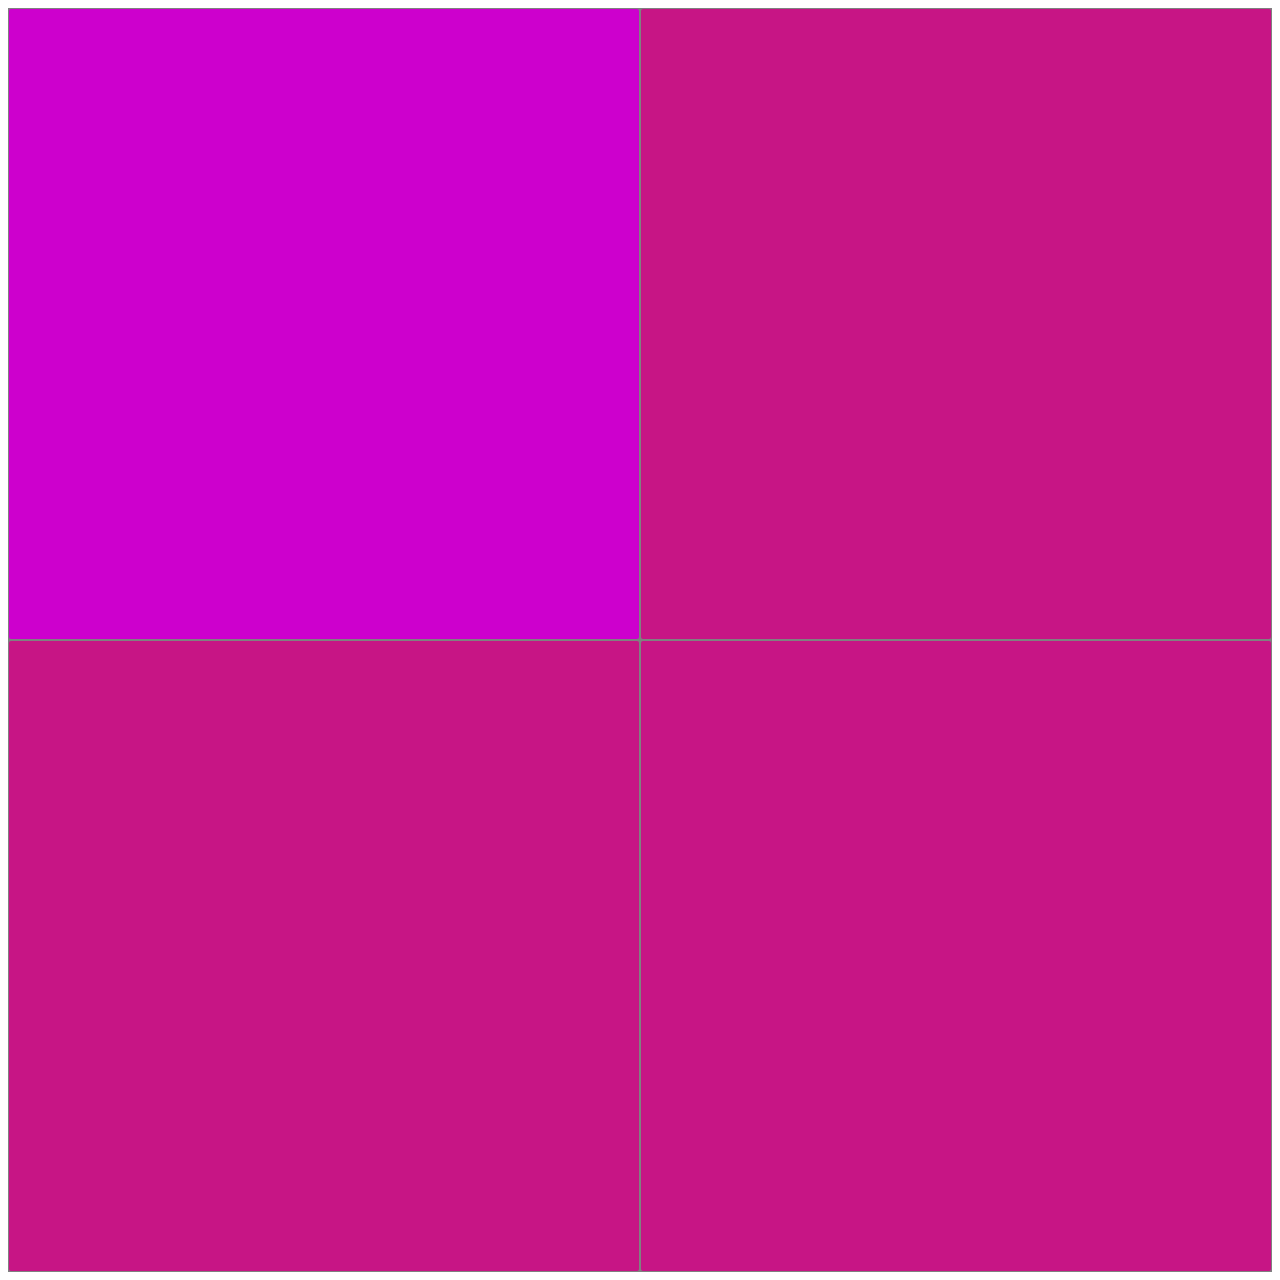
<file: demo/shecha02.html>
<!DOCTYPE html>
<html>
<head lang="en">
    <meta charset="UTF-8">
    <meta name="viewport" content="initial-scale=1.0, maximum-scale=1.0, user-scalable=no" />

    <title></title>
    
    <script src="../js/jquery.min.js"></script>
</head>

<style>
    #mian{
        /*width: 400px;*/
        /*height: 400px;*/
        margin: 0 auto;
       background: gray;
        position: relative;
    }
    #mian .block{
        /*width: 198px;*/
        /*height:198px;*/
        position: absolute;
       /*/background: red;*/
        margin-left: 1px;
        margin-top: 1px;
        border-radius: 2px;
    }
</style>

<body>
<div id="mian" value="3">

</div>


</body>

<script>
    var mian=document.getElementById('mian');



    var board=new Array();
    var num=2;
    var clientWidth= document.body.clientWidth;
    var w=clientWidth/num;
    var h=clientWidth/num;
    init()
    function init(){

        $("#mian").css("width",clientWidth);
        $("#mian").css("height",clientWidth);

        for(var i=0;i<num;i++){
            board[i]=new Array();
            for(var j=0;j<num;j++){
                $("#mian").append($("<p class='block' id='block-"+i+"-"+j+"'></p>"))
                var block=$("#block-"+i+"-"+j);
                block.css("top",getPos(i,w));
                block.css("left",getPos(j,w));
                block.css("width",w-2)
                block.css("height",h-2)
                block.attr("value","1");
                board[i][j]=0;
            }
        }

        var randx=parseInt(Math.floor(Math.random()*num));
        var randy=parseInt(Math.floor(Math.random()*num));

        board[randx][randy]=1;

        var block=$("#block-"+randx+"-"+randy);
        block.attr("value","0");

        setColor()


    }
    function setColor(){
        var rand=parseInt(Math.floor(Math.random()*3));
        if(rand==0){
            randColor("#C71585","#CD00CD");
        }
        if(rand==1){
            randColor("#C5C1AA","#BDBDBD");
        }

        if(rand==2){

            randColor("#CD8500","#CDAD00");
        }
    }

    function randColor(color,nucolor){
        for(var i=0;i<num;i++){
            for(var j=0;j<num;j++){
                if(board[i][j]==0){
                    var block=$("#block-"+i+"-"+j);
                    block.css("background",color);
                }else{
                    var block=$("#block-"+i+"-"+j);
                    block.css("background",nucolor);
                }
            }
        }
    }

    function getPos(i,w){
        return i*w;
    }

    mian.onclick=function(ev){
        if(ev.target.value==0){
            mian.innerHTML='';
            num++;
            w=clientWidth/num;
            h=clientWidth/num;
            init();

        }else{
            alert("GAME OVER");
            mian.innerHTML='';
            num=2;
            w=clientWidth/num;
            h=clientWidth/num;
            init();

        }



    }



</script>


</html>
</file>
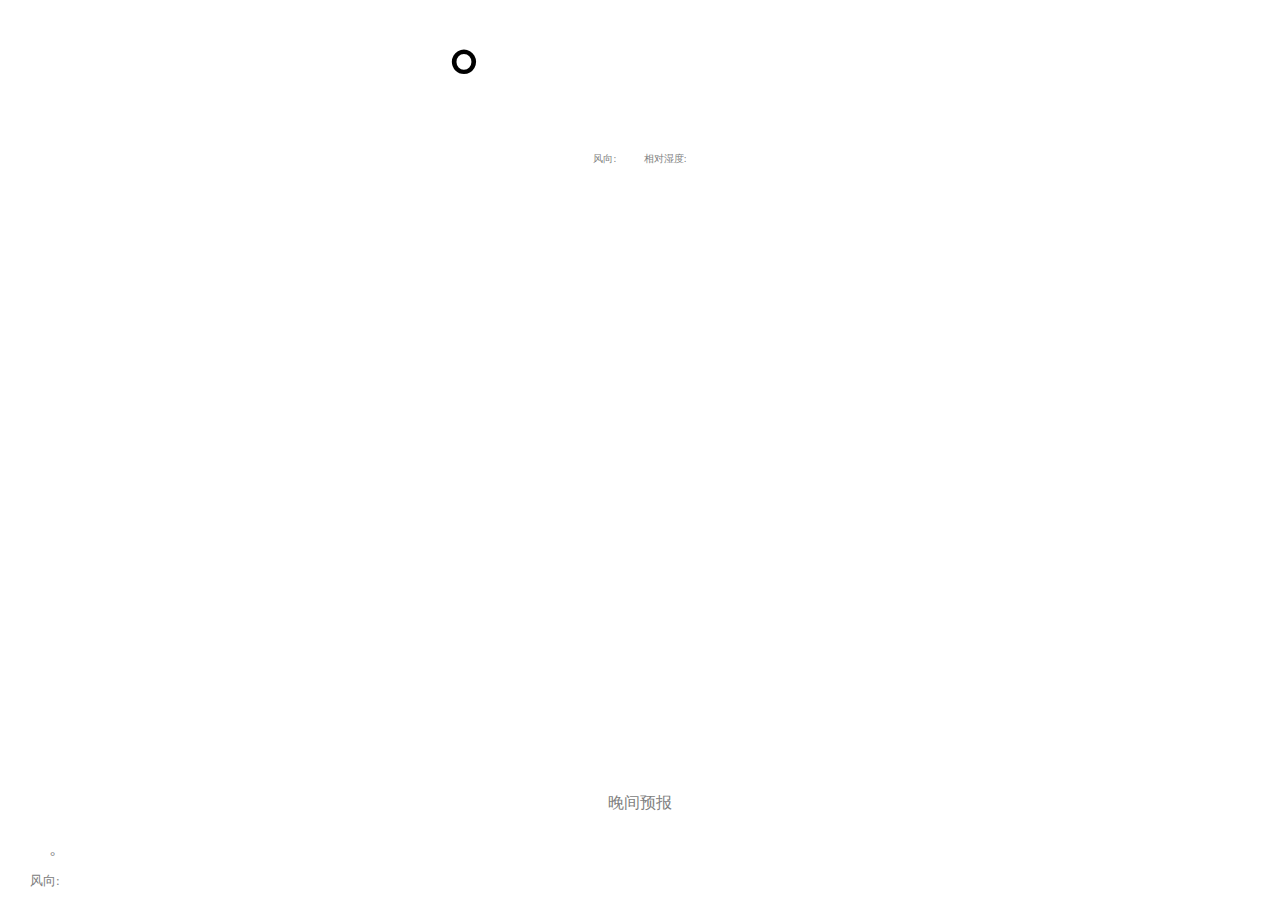
<file: demo/tianqiyubao.html>
<!DOCTYPE html>
<html>
<head lang="en">
    <meta charset="UTF-8">
    <meta name="viewport" content="initial-scale=1.0, maximum-scale=1.0, user-scalable=no" />

    <title></title>
    <script src="js/jquery.min.js"></script>
</head>
<style>
    *{
        margin: 0px;
        padding: 0px;

    }
    body{
        width: 100%;
        height: 100%;
    }
    #main{
        width: 100%;
        height: 100%;
    }
    #city{
        text-align: center;
        font-size: 20px;
        margin-top: 13px;
        color: gray;
    }
    #weather{
        text-align: center;
        font-size: 23px;
        font-weight: bold;
    }
    #wendu {
        font-size: 80px;
        /*text-align: center;*/
        margin-left: 35%;
        font-weight: bold;
    }
    #fenxiang{
        text-align: center;
        color: gray;
        margin-top: 30px;
        font-size: 10px;
    }
    #direction{
        margin-right: 25px;

    }
    #img{
        margin-left: 10px;
        margin-top: 10px;
    }
    #bottom{
        width: 100%;
        position: absolute;
        bottom: 10px;
        color: gray;
    }
    #night{

        text-align: center;

    }
    #nightweather,  #nightfenxiang{
        margin-left: 30px;
        font-size: 13px;
    }
    #nighttemperature{
        font-size: 50px;
        margin-left: 20px;
    }


</style>
<body>
<div id="main">
    <p id="city"></p>
    <p id="img"><img id="pic"/></p>
    <p id="weather"></p>
    <p id="wendu"> <span id="temperature"></span>°</p>
    <p id="fenxiang">
        风向:<span id="direction"></span>
        相对湿度:<span id="power"></span>
    </p>

   <div id="bottom">
       <p id="night">晚间预报</p>

       <p id="nightweather"><span id="nightweat"></span><span id="nighttemperature"></span>°</p>

       <p id="nightfenxiang"> 风向:<span id="nightdirection"></span></p>
   </div>



</div>

</body>


<script>
    var list;
    function formatterDateTime() {
        var date=new Date()
        var month=date.getMonth() + 1
        var datetime = date.getFullYear()
                + ""// "年"
                + (month >= 10 ? month : "0"+ month)
                + ""// "月"
                + (date.getDate() < 10 ? "0" + date.getDate() : date
                        .getDate())
                + ""
                + (date.getHours() < 10 ? "0" + date.getHours() : date
                        .getHours())
                + ""
                + (date.getMinutes() < 10 ? "0" + date.getMinutes() : date
                        .getMinutes())
                + ""
                + (date.getSeconds() < 10 ? "0" + date.getSeconds() : date
                        .getSeconds());
        return datetime;
    }
    $.ajax({
        type: 'post',
        url: 'http://route.showapi.com/9-9',
        dataType: 'jsonp',
        data: {
            "showapi_timestamp": formatterDateTime(), //注意要使用当前时间。服务器只处理时间误差10分钟以内的请求
            "showapi_appid": '37762', //这里需要改成自己的appid
            "showapi_sign": 'fbe553dcad964de5a32481dfe3222a51', //这里需要改成自己的密钥
            "area":"中山"
            // "showapi_remark":"101230506"
        },
        jsonp: 'jsonpcallback',
        error: function(XmlHttpRequest, textStatus, errorThrown) {
            alert("操作失败!");
        },
        success: function(result) {
            console.log(result) //console变量在ie低版本下不能用
            //list=result;
            //console.log(list.showapi_res_body.dayList[0].day_air_temperature);
            // alert("返回的图片地址为:"+result.showapi_res_body.img_path)
            $('#city').html(result.showapi_res_body.area);  //=result.showapi_res_body.area
            $('#pic').attr('src',result.showapi_res_body.dayList[0].day_weather_pic);
            $('#weather').html(result.showapi_res_body.dayList[0].day_weather);  //day_air_temperature
            $('#temperature').html(result.showapi_res_body.dayList[0].day_air_temperature); //day_wind_direction
            $('#direction').html(result.showapi_res_body.dayList[0].day_wind_direction);
            var power=result.showapi_res_body.dayList[0].day_wind_power;
             power=power.substring(7,10);
            $('#power').html(power);
            $('#nightweat').html(result.showapi_res_body.dayList[0].night_weather);
            $('#nighttemperature').html(result.showapi_res_body.dayList[0].night_air_temperature);
            $('#nightdirection').html(result.showapi_res_body.dayList[0].night_wind_direction);
            //night_wind_direction

        }


    });



</script>

</html>
</file>
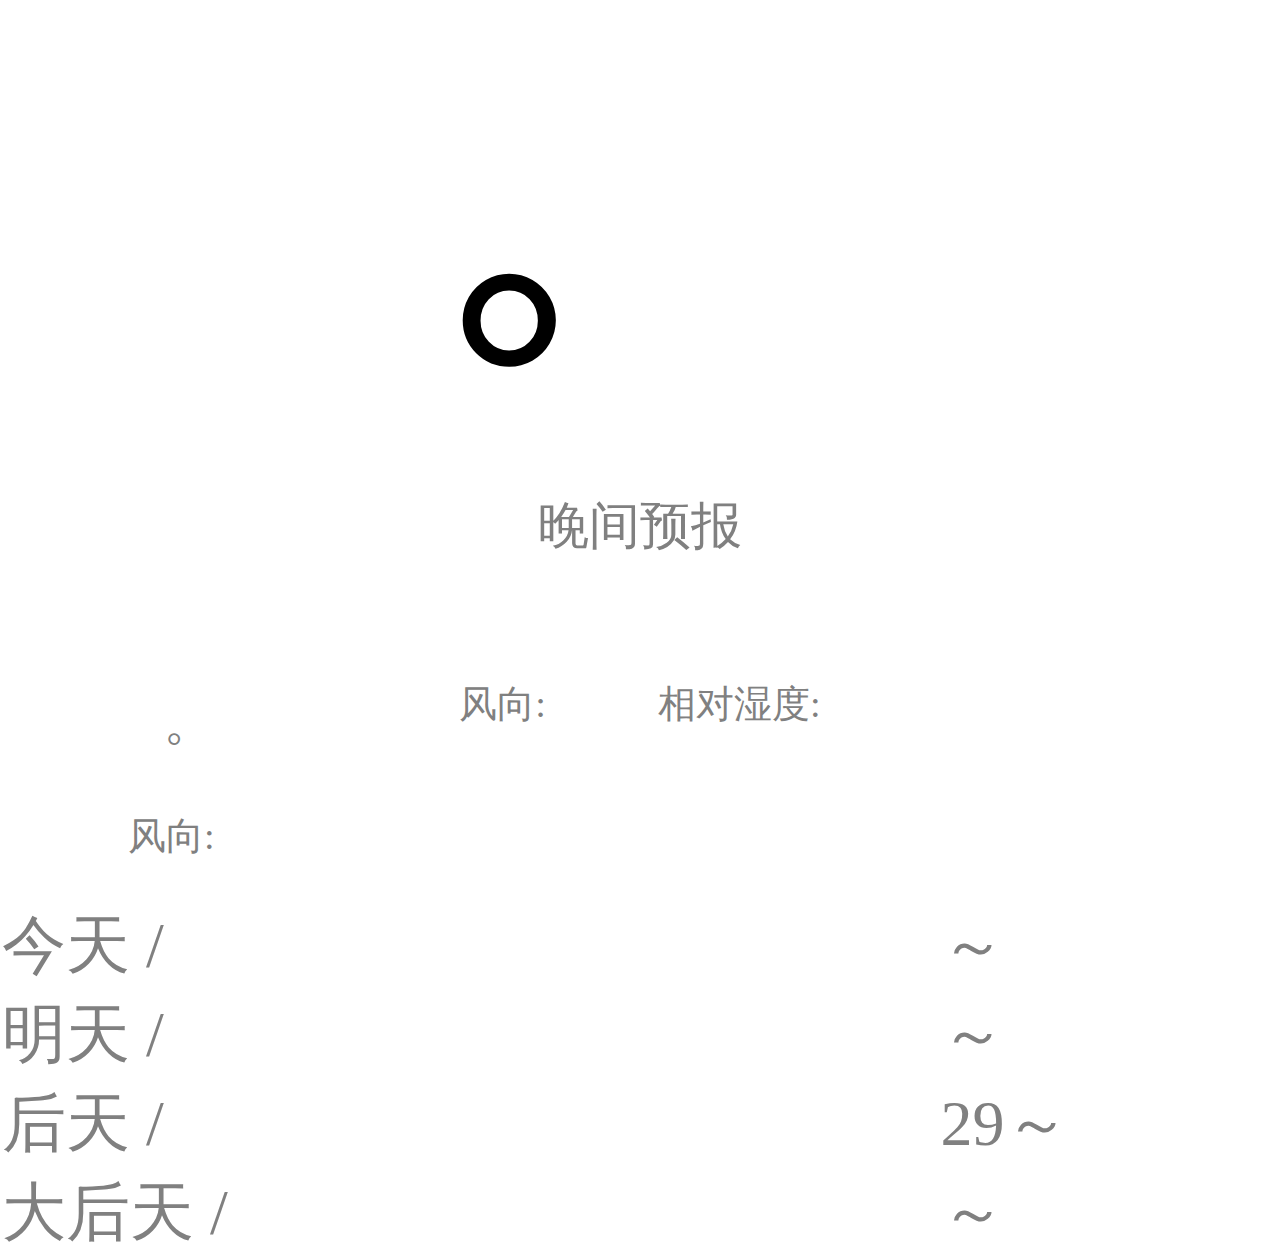
<file: demo/weather.html>
<!DOCTYPE html>
<html>
<head lang="en">
    <meta charset="UTF-8">
    <meta name="viewport" content="initial-scale=1.0, maximum-scale=1.0, user-scalable=no" />

    <title></title>
    <script src="js/jquery.min.js"></script>
</head>
<style>
    *{
        margin: 0px;
        padding: 0px;
        /*box-sizing: border-box;*/
    }


    #main{
        width: 100%;
        height: 100%;
    }
    #city{
        text-align: center;
        font-size: 0.7rem;
        margin-top: 0.4rem;
        color: gray;
    }
    #weather{
        text-align: center;
        font-size: 0.8rem;
        font-weight: bold;
    }
    #wendu {
        font-size: 2.4rem;
        /*text-align: center;*/
        margin-left: 35%;
        font-weight: bold;
    }
    #fenxiang{
        text-align: center;
        color: gray;
        margin-top: 1rem;
        font-size: 0.3rem;
    }
    #direction{
        margin-right: 0.8rem;

    }
    #img{
        margin-left: 0.3rem;
        margin-top: 0.3rem;
    }
    #bottom{
        width: 100%;
        position: absolute;
        bottom: 0.3rem;
        color: gray;
    }
    #night{

        text-align: center;
        font-size: 0.4rem;

    }
    #nightweather,  #nightfenxiang{
        margin-left: 1rem;
        font-size: 0.3rem;
    }
    #nighttemperature{
        font-size: 1.7rem;
        margin-left: 0.3rem;
    }

    #weilai{
        position: absolute;
        top: 100%;
        color: gray;
    }
    #weilai #tab{
        width: 10rem;
        font-size: 0.5rem;
    }
    #weilai img{
        width: 1rem;
        margin-top: 0.33rem;

    }
   #weilai #tab .right{
        text-align: right;
    }


</style>
<body>
<div id="main">
    <p id="city"></p>
    <p id="img"><img id="pic"/></p>
    <p id="weather"></p>
    <p id="wendu"> <span id="temperature"></span>°</p>
    <p id="fenxiang">
        风向:<span id="direction"></span>
        相对湿度:<span id="power"></span>
    </p>

   <div id="bottom">
       <p id="night">晚间预报</p>

       <p id="nightweather"><span id="nightweat"></span><span id="nighttemperature"></span>°</p>

       <p id="nightfenxiang"> 风向:<span id="nightdirection"></span></p>
   </div>

    <div id="weilai">
        <div>
            <table  id="tab">
                <tr>
                    
                    <td >今天 <span id="month00"></span> / <span id="day00"></span></td>
                    <td  class="right"><img id="img00" /> </td>
                    <td  class="left"><span id="tianqi00"></span></td>
                    <td  ><span id="max00"></span>～ <span id="min00"></span></td>
                </tr>
                <tr>

                    <td>明天 <span id="month01"></span> / <span id="day01"></span></td>
                    <td class="right"><img id="img01" /> </td>
                    <td class="left"><span id="tianqi01"></span></td>
                    <td><span id="max01"></span>～ <span id="min01"></span></td>
                </tr>
                <tr>

                    <td>后天 <span id="month02"></span> / <span id="day02"></span></td>
                    <td class="right"><img id="img02" /> </td>
                    <td class="left"><span id="tianqi02"></span></td>
                    <td><span id="max02">29</span>～ <span id="min02"></span></td>
                </tr>
                <tr>

                    <td class="text1">大后天 <span id="month03"></span> / <span id="day03"></span></td>
                    <td class="right"><img id="img03"/> </td>
                    <td class="left"><span id="tianqi03"></span></td>
                    <td><span id="max03"></span>～ <span id="min03"></span></td>
                </tr>

            </table>
        </div>
    </div>
    


</div>

</body>


<script>

    (function(win,doc){

        var fresh = function() {
            var html = doc.documentElement;
            var w = html.clientWidth;
            html.style.fontSize = (w/10) + 'px';
        }

        if(document.readyState === "complete") {
            fresh();
        } else {
            document.addEventListener( "DOMContentLoaded", fresh, false );
        }

        win.addEventListener('resize' , fresh , false);

    })(window,document);


    var list;
    function formatterDateTime() {
        var date=new Date()
        var month=date.getMonth() + 1
        var datetime = date.getFullYear()
                + ""// "年"
                + (month >= 10 ? month : "0"+ month)
                + ""// "月"
                + (date.getDate() < 10 ? "0" + date.getDate() : date
                        .getDate())
                + ""
                + (date.getHours() < 10 ? "0" + date.getHours() : date
                        .getHours())
                + ""
                + (date.getMinutes() < 10 ? "0" + date.getMinutes() : date
                        .getMinutes())
                + ""
                + (date.getSeconds() < 10 ? "0" + date.getSeconds() : date
                        .getSeconds());
        return datetime;
    }
    $.ajax({
        type: 'post',
        url: 'http://route.showapi.com/9-9',
        dataType: 'jsonp',
        data: {
            "showapi_timestamp": formatterDateTime(), //注意要使用当前时间。服务器只处理时间误差10分钟以内的请求
            "showapi_appid": '37762', //这里需要改成自己的appid
            "showapi_sign": 'fbe553dcad964de5a32481dfe3222a51', //这里需要改成自己的密钥
            "area":"中山"
            // "showapi_remark":"101230506"
        },
        jsonp: 'jsonpcallback',
        error: function(XmlHttpRequest, textStatus, errorThrown) {
            alert("操作失败!");
        },
        success: function(result) {
            console.log(result) //console变量在ie低版本下不能用
            //list=result;
            //console.log(list.showapi_res_body.dayList[0].day_air_temperature);
            // alert("返回的图片地址为:"+result.showapi_res_body.img_path)
            $('#city').html(result.showapi_res_body.area);  //=result.showapi_res_body.area
            $('#pic').attr('src',result.showapi_res_body.dayList[0].day_weather_pic);
            $('#weather').html(result.showapi_res_body.dayList[0].day_weather);  //day_air_temperature
            $('#temperature').html(result.showapi_res_body.dayList[0].day_air_temperature); //day_wind_direction
            $('#direction').html(result.showapi_res_body.dayList[0].day_wind_direction);
            var power=result.showapi_res_body.dayList[0].day_wind_power;
             power=power.substring(7,10);
            $('#power').html(power);
            $('#nightweat').html(result.showapi_res_body.dayList[0].night_weather);
            $('#nighttemperature').html(result.showapi_res_body.dayList[0].night_air_temperature);
            $('#nightdirection').html(result.showapi_res_body.dayList[0].night_wind_direction);
            //night_wind_direction

             console.log(result.showapi_res_body.dayList[0].daytime.substring(6,8));

            for(var i=0; i<4;i++){
                $('#month0'+i).html(result.showapi_res_body.dayList[i].daytime.substring(4,6));    //daytime
                $('#day0'+i).html(result.showapi_res_body.dayList[i].daytime.substring(6,8));    //daytime
                $('#img0'+i).attr('src',result.showapi_res_body.dayList[i].day_weather_pic);    //day_weather_pic
                $('#tianqi0'+i).html(result.showapi_res_body.dayList[i].day_weather);    //day_weather_pic
                $('#max0'+i).html(result.showapi_res_body.dayList[i].day_air_temperature);    //day_weather_pic
                $('#min0'+i).html(result.showapi_res_body.dayList[i].night_air_temperature);    //day_weather_pic
            }


        }


    });



</script>

</html>
</file>
